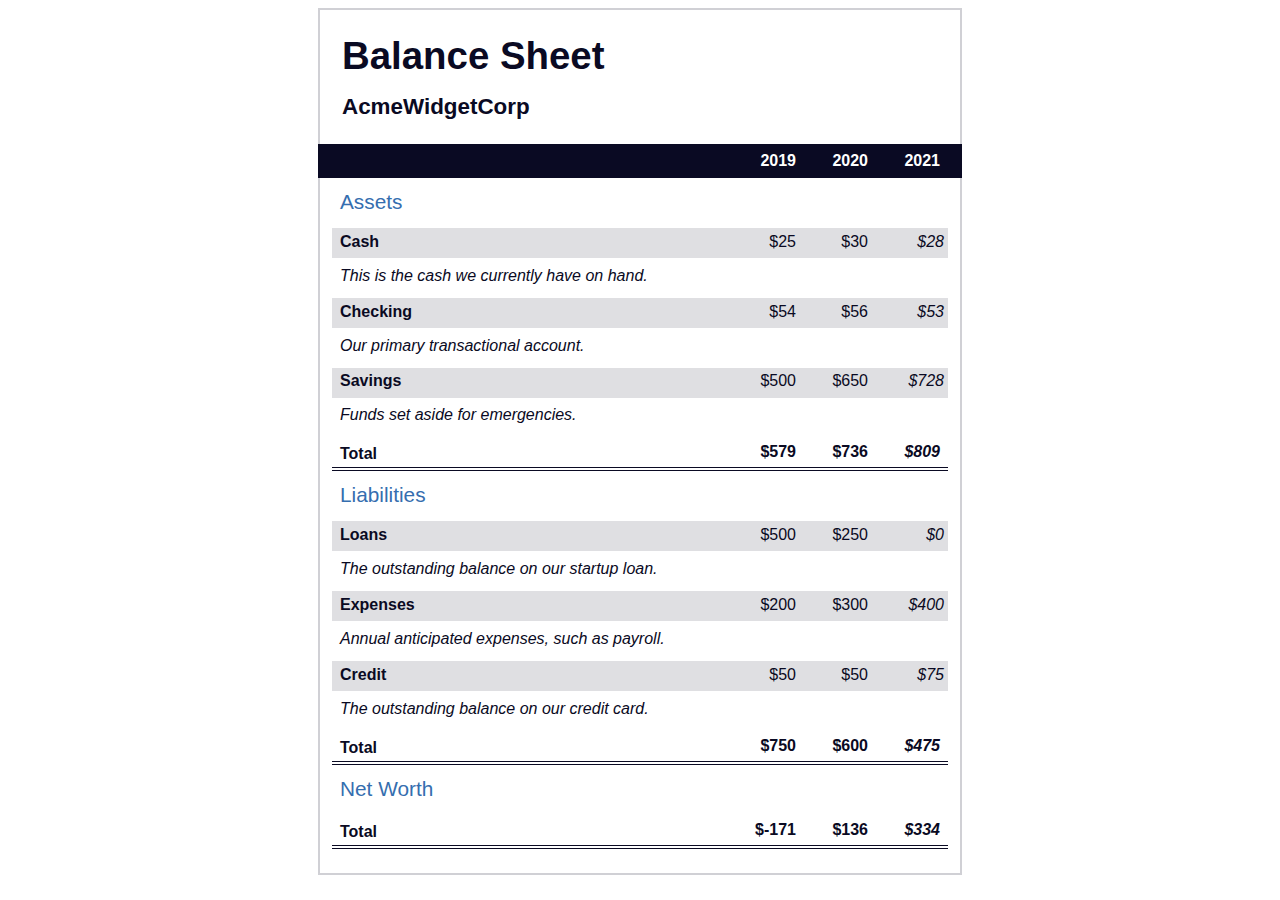
<file: balance sheet/index.html>
<!DOCTYPE html>
<html lang="en">

<head>
    <meta charset="UTF-8">
    <meta name="viewport" content="width=device-width, initial-scale=1.0">
    <title>Balance Sheet</title>
    <link rel="stylesheet" href="css/styles.css">
</head>

<body>
    <main>
        <section>
            <h1>
                <span class="flex">
                    <span>AcmeWidgetCorp</span>
                    <span>Balance Sheet</span>
                </span>
            </h1>
            <div id="years" aria-hidden="true">
                <span class="year">2019</span>
                <span class="year">2020</span>
                <span class="year">2021</span>
            </div>
            <div class="table-wrap">
                <table>
                    <caption>Assets</caption>
                    <thead>
                        <tr>
                            <td></td>
                            <th><span class="sr-only year">2019</span></th>
                            <th><span class="sr-only year">2020</span></th>
                            <th class="current"><span class="sr-only year">2021</span></th>
                        </tr>
                    </thead>
                    <tbody>
                        <tr class="data">
                            <th>Cash <span class="description">This is the cash we currently have on hand.</span></th>
                            <td>$25</td>
                            <td>$30</td>
                            <td class="current">$28</td>
                        </tr>
                        <tr class="data">
                            <th>Checking <span class="description">Our primary transactional account.</span></th>
                            <td>$54</td>
                            <td>$56</td>
                            <td class="current">$53</td>
                        </tr>
                        <tr class="data">
                            <th>Savings <span class="description">Funds set aside for emergencies.</span></th>
                            <td>$500</td>
                            <td>$650</td>
                            <td class="current">$728</td>
                        </tr>
                        <tr class="total">
                            <th>Total <span class="sr-only">Assets</span></th>
                            <td>$579</td>
                            <td>$736</td>
                            <td class="current">$809</td>
                        </tr>
                    </tbody>
                </table>
                <table>
                    <caption>Liabilities</caption>
                    <thead>
                        <tr>
                            <td></td>
                            <th><span class="sr-only">2019</span></th>
                            <th><span class="sr-only">2020</span></th>
                            <th><span class="sr-only">2021</span></th>
                        </tr>
                    </thead>
                    <tbody>
                        <tr class="data">
                            <th>Loans <span class="description">The outstanding balance on our startup loan.</span></th>
                            <td>$500</td>
                            <td>$250</td>
                            <td class="current">$0</td>
                        </tr>
                        <tr class="data">
                            <th>Expenses <span class="description">Annual anticipated expenses, such as payroll.</span>
                            </th>
                            <td>$200</td>
                            <td>$300</td>
                            <td class="current">$400</td>
                        </tr>
                        <tr class="data">
                            <th>Credit <span class="description">The outstanding balance on our credit card.</span></th>
                            <td>$50</td>
                            <td>$50</td>
                            <td class="current">$75</td>
                        </tr>
                        <tr class="total">
                            <th>Total <span class="sr-only">Liabilities</span></th>
                            <td>$750</td>
                            <td>$600</td>
                            <td class="current">$475</td>
                        </tr>
                    </tbody>
                </table>
                <table>
                    <caption>Net Worth</caption>
                    <thead>
                        <tr>
                            <td></td>
                            <th><span class="sr-only">2019</span></th>
                            <th><span class="sr-only">2020</span></th>
                            <th><span class="sr-only">2021</span></th>
                        </tr>
                    </thead>
                    <tbody>
                        <tr class="total">
                            <th>Total <span class="sr-only">Net Worth</span></th>
                            <td>$-171</td>
                            <td>$136</td>
                            <td class="current">$334</td>
                        </tr>
                    </tbody>
                </table>
            </div>
        </section>
    </main>
</body>

</html>
</file>
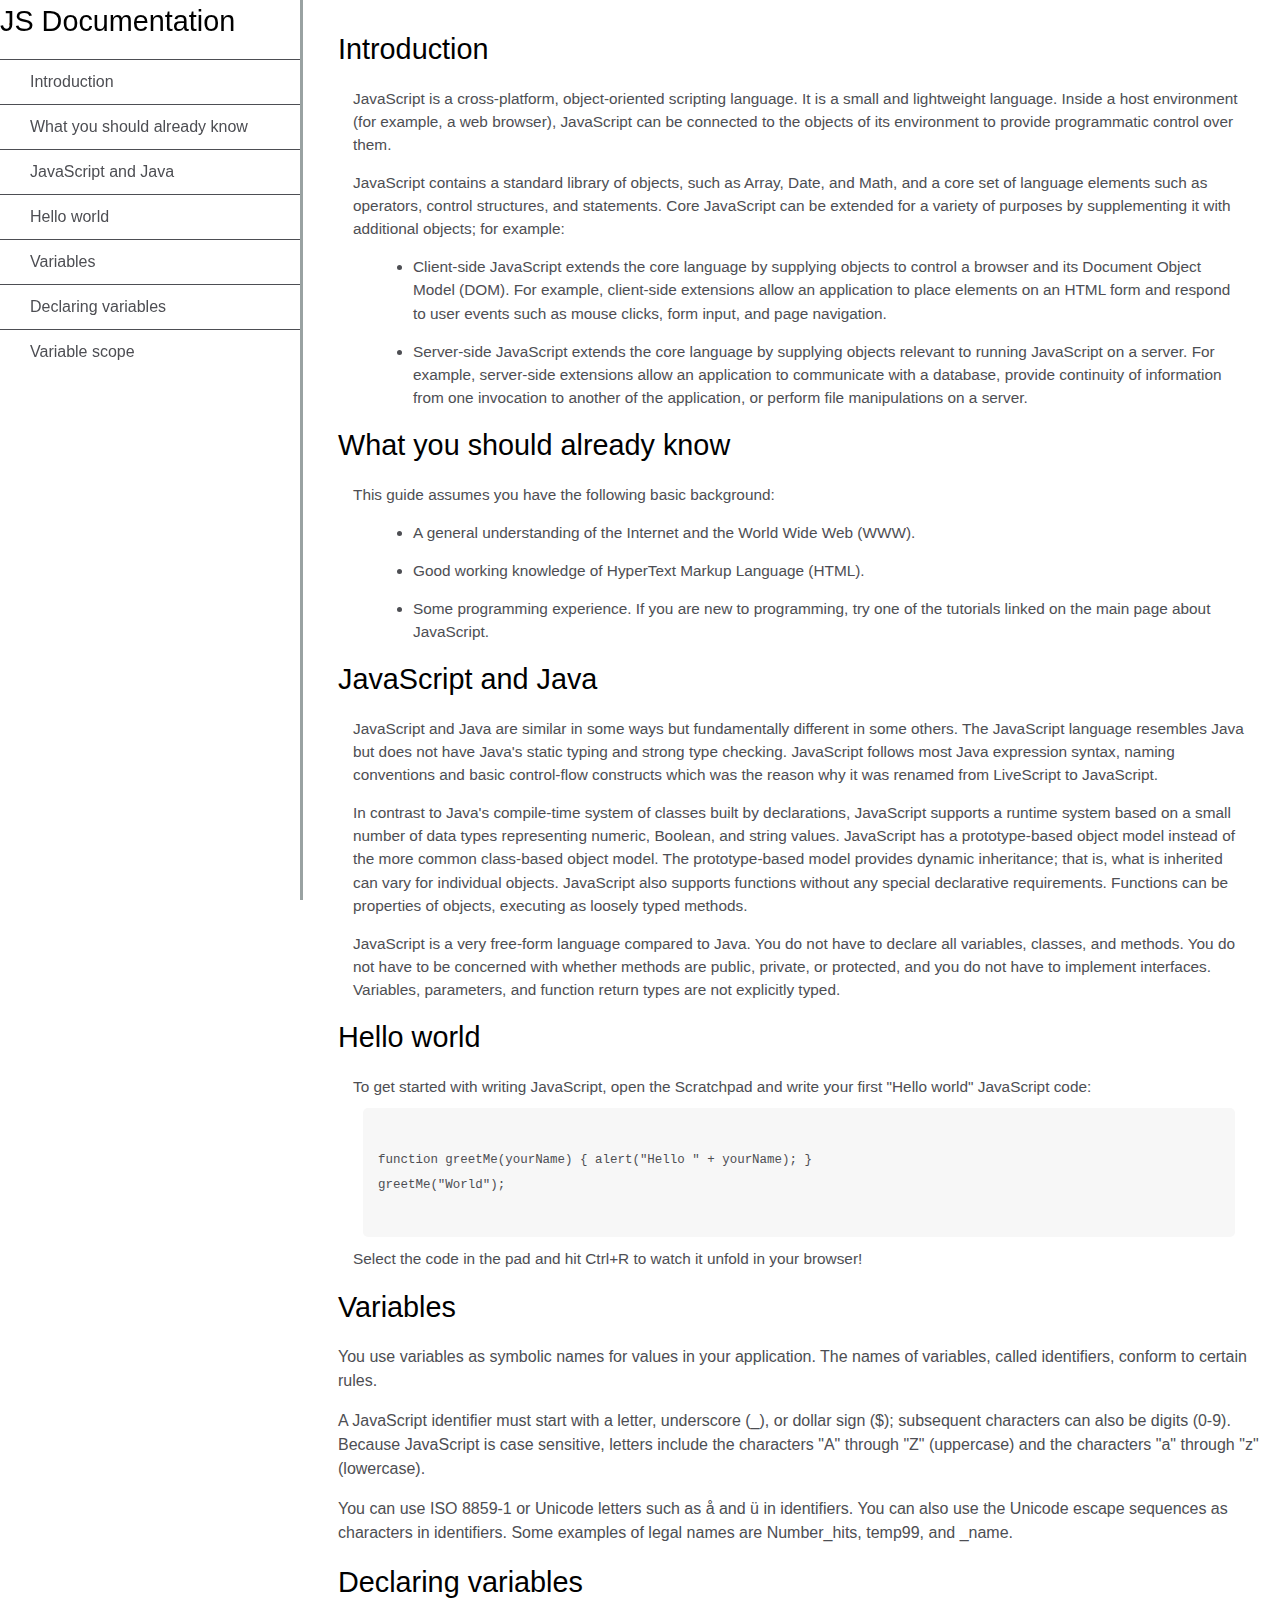
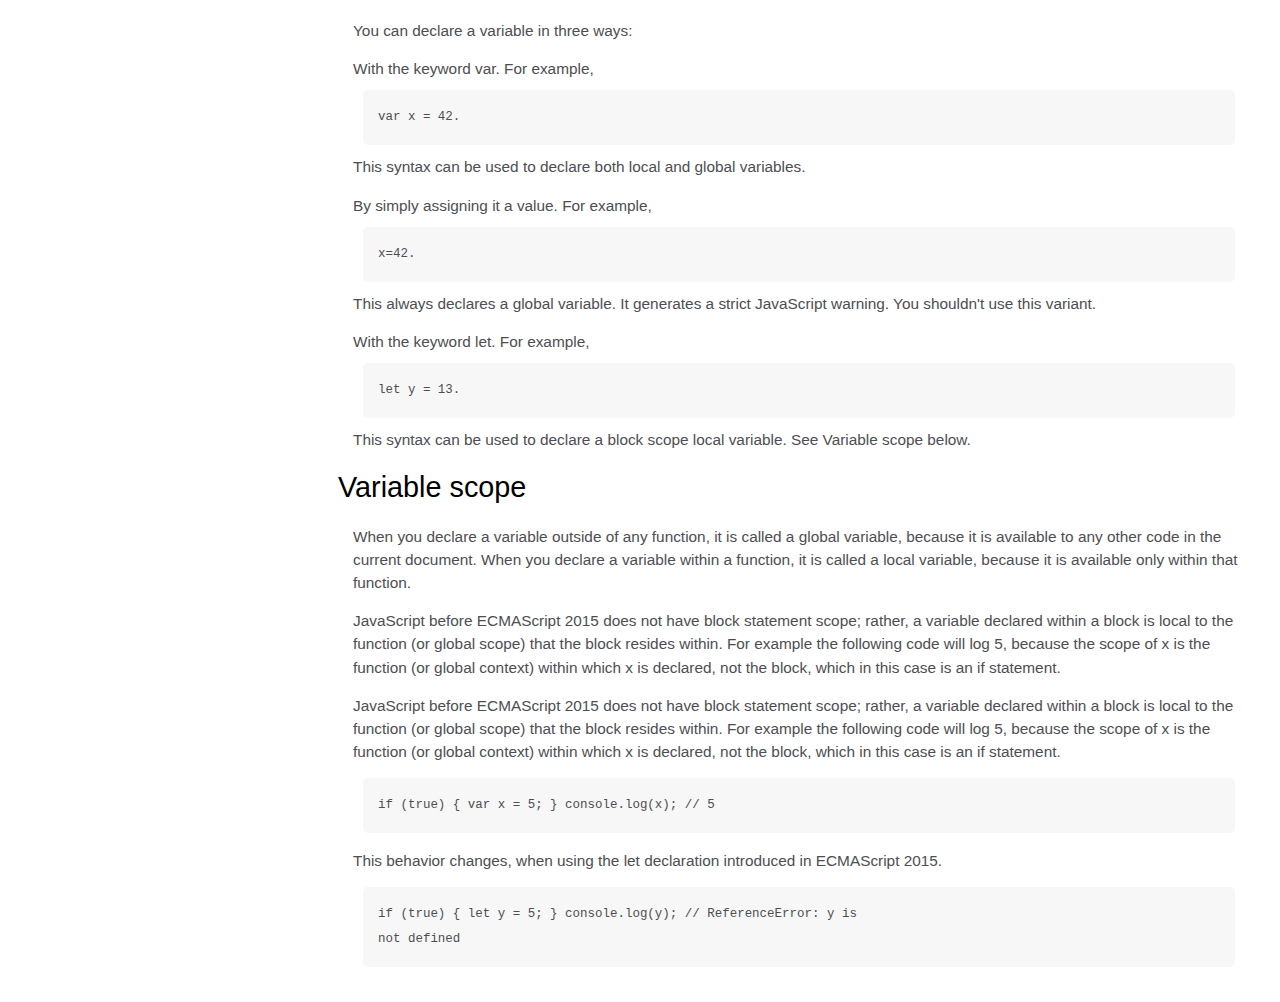
<file: documentation/index.html>
<!DOCTYPE html>
<html>

<head>
    <meta charset="utf-8">
    <meta name="viewport" content="width=device-width initial-scale=1.0">
    <title>technical-documentation</title>
    <link rel="stylesheet" href="css/styles.css">
</head>

<body>
    <main id="main-doc">
        <section class="main-section" id="Introduction">
            <header>Introduction</header>
            <article>
                <p>
                    JavaScript is a cross-platform, object-oriented scripting language.
                    It is a small and lightweight language. Inside a host environment
                    (for example, a web browser), JavaScript can be connected to the
                    objects of its environment to provide programmatic control over
                    them.
                </p>
                <p>

                    JavaScript contains a standard library of objects, such as Array,
                    Date, and Math, and a core set of language elements such as
                    operators, control structures, and statements. Core JavaScript can
                    be extended for a variety of purposes by supplementing it with
                    additional objects; for example:

                </p>
                <ul>
                    <li>

                        Client-side JavaScript extends the core language by supplying
                        objects to control a browser and its Document Object Model (DOM).
                        For example, client-side extensions allow an application to place
                        elements on an HTML form and respond to user events such as mouse
                        clicks, form input, and page navigation.

                    </li>
                    <li>

                        Server-side JavaScript extends the core language by supplying
                        objects relevant to running JavaScript on a server. For example,
                        server-side extensions allow an application to communicate with a
                        database, provide continuity of information from one invocation to
                        another of the application, or perform file manipulations on a
                        server.

                    </li>
                </ul>
            </article>
        </section>
        <section class="main-section" id="what_you_should_already_know">
            <header>What you should already know</header>
            <article>
                <p>This guide assumes you have the following basic background:</p>
                <ul>
                    <li>
                        A general understanding of the Internet and the World Wide Web
                        (WWW).
                    </li>
                    <li>
                        Good working knowledge of HyperText Markup Language (HTML).
                    </li>
                    <li>

                        Some programming experience. If you are new to programming, try
                        one of the tutorials linked on the main page about JavaScript.

                    </li>
                </ul>
            </article>
        </section>
        <section class="main-section" id="Javascript_and_Java">
            <header>JavaScript and Java</header>
            <article>
                <p>
                    JavaScript and Java are similar in some ways but fundamentally
                    different in some others. The JavaScript language resembles Java but
                    does not have Java's static typing and strong type checking.
                    JavaScript follows most Java expression syntax, naming conventions
                    and basic control-flow constructs which was the reason why it was
                    renamed from LiveScript to JavaScript.
                </p>
                <p>
                    In contrast to Java's compile-time system of classes built by
                    declarations, JavaScript supports a runtime system based on a small
                    number of data types representing numeric, Boolean, and string
                    values. JavaScript has a prototype-based object model instead of the
                    more common class-based object model. The prototype-based model
                    provides dynamic inheritance; that is, what is inherited can vary
                    for individual objects. JavaScript also supports functions without
                    any special declarative requirements. Functions can be properties of
                    objects, executing as loosely typed methods.
                </p>
                <p>
                    JavaScript is a very free-form language compared to Java. You do not
                    have to declare all variables, classes, and methods. You do not have
                    to be concerned with whether methods are public, private, or
                    protected, and you do not have to implement interfaces. Variables,
                    parameters, and function return types are not explicitly typed.
                </p>
            </article>
        </section>
        <section class="main-section" id="Hello_world">
            <header>Hello world</header>

            <article>

                To get started with writing JavaScript, open the Scratchpad and write
                your first "Hello world" JavaScript code:
                <code>
            function greetMe(yourName) { alert("Hello " + yourName); }
            greetMe("World");
          
          </code>


                Select the code in the pad and hit Ctrl+R to watch it unfold in your
                browser!

            </article>

        </section>
        <section class="main-section" id="Variables">
            <header>Variables</header>
            <p>
                You use variables as symbolic names for values in your application.
                The names of variables, called identifiers, conform to certain rules.
            </p>
            <p>
                A JavaScript identifier must start with a letter, underscore (_), or
                dollar sign ($); subsequent characters can also be digits (0-9).
                Because JavaScript is case sensitive, letters include the characters
                "A" through "Z" (uppercase) and the characters "a" through "z"
                (lowercase).
            </p>
            <p>
                You can use ISO 8859-1 or Unicode letters such as å and ü in
                identifiers. You can also use the Unicode escape sequences as
                characters in identifiers. Some examples of legal names are
                Number_hits, temp99, and _name.
            </p>

        </section>
        <section class="main-section" id="Declaring_variables">
            <header>Declaring variables</header>
            <article>

                You can declare a variable in three ways:
                <p>

                    With the keyword var. For example,
                    <code>var x = 42.</code>
                    This
                    syntax can be used to declare both local and global variables.

                </p>
                <p>

                    By simply assigning it a value. For example,
                    <code>x=42.</code>
                    This always declares a global variable. It
                    generates a strict JavaScript warning. You shouldn't use this
                    variant.

                </p>
                <p>

                    With the keyword let. For example,
                    <code> let y = 13.</code>
                    This
                    syntax can be used to declare a block scope local variable. See
                    Variable scope below.

                </p>
            </article>

        </section>
        <section class="main-section" id="Variable_scope">
            <header>Variable scope</header>
            <article>
                <p>
                    When you declare a variable outside of any function, it is called a
                    global variable, because it is available to any other code in the
                    current document. When you declare a variable within a function, it
                    is called a local variable, because it is available only within that
                    function.
                </p>
                <p>
                    JavaScript before ECMAScript 2015 does not have block statement
                    scope; rather, a variable declared within a block is local to the
                    function (or global scope) that the block resides within. For
                    example the following code will log 5, because the scope of x is the
                    function (or global context) within which x is declared, not the
                    block, which in this case is an if statement.
                </p>
                <p>
                    JavaScript before ECMAScript 2015 does not have block statement
                    scope; rather, a variable declared within a block is local to the
                    function (or global scope) that the block resides within. For
                    example the following code will log 5, because the scope of x is the
                    function (or global context) within which x is declared, not the
                    block, which in this case is an if statement.
                </p>
                <code>if (true) { var x = 5; } console.log(x); // 5</code>
                <p>
                    This behavior changes, when using the let declaration introduced in
                    ECMAScript 2015.
                </p>
                <code>if (true) { let y = 5; } console.log(y); // ReferenceError: y is
            not defined</code>
            </article>
        </section>
        <nav id="navbar">
            <header>JS Documentation</header>
            <ul>
                <li>
                    <a class="nav-link" href="#Introduction">Introduction</a>
                </li>
                <li>
                    <a class="nav-link" href="#what_you_should_already_know">What you should already know</a>
                </li>
                <li>
                    <a class="nav-link" href="#Javascript_and_Java">JavaScript and Java</a>
                </li>
                <li><a class="nav-link" href="#Hello_world">Hello world</a></li>
                <li><a class="nav-link" href="#Variables">Variables</a></li>
                <li>
                    <a class="nav-link" href="#Declaring_variables">Declaring variables</a>
                </li>
                <li><a class="nav-link" href="#Variable_scope">Variable scope</a></li>
            </ul>

        </nav>

    </main>
</body>

</html>.
</file>
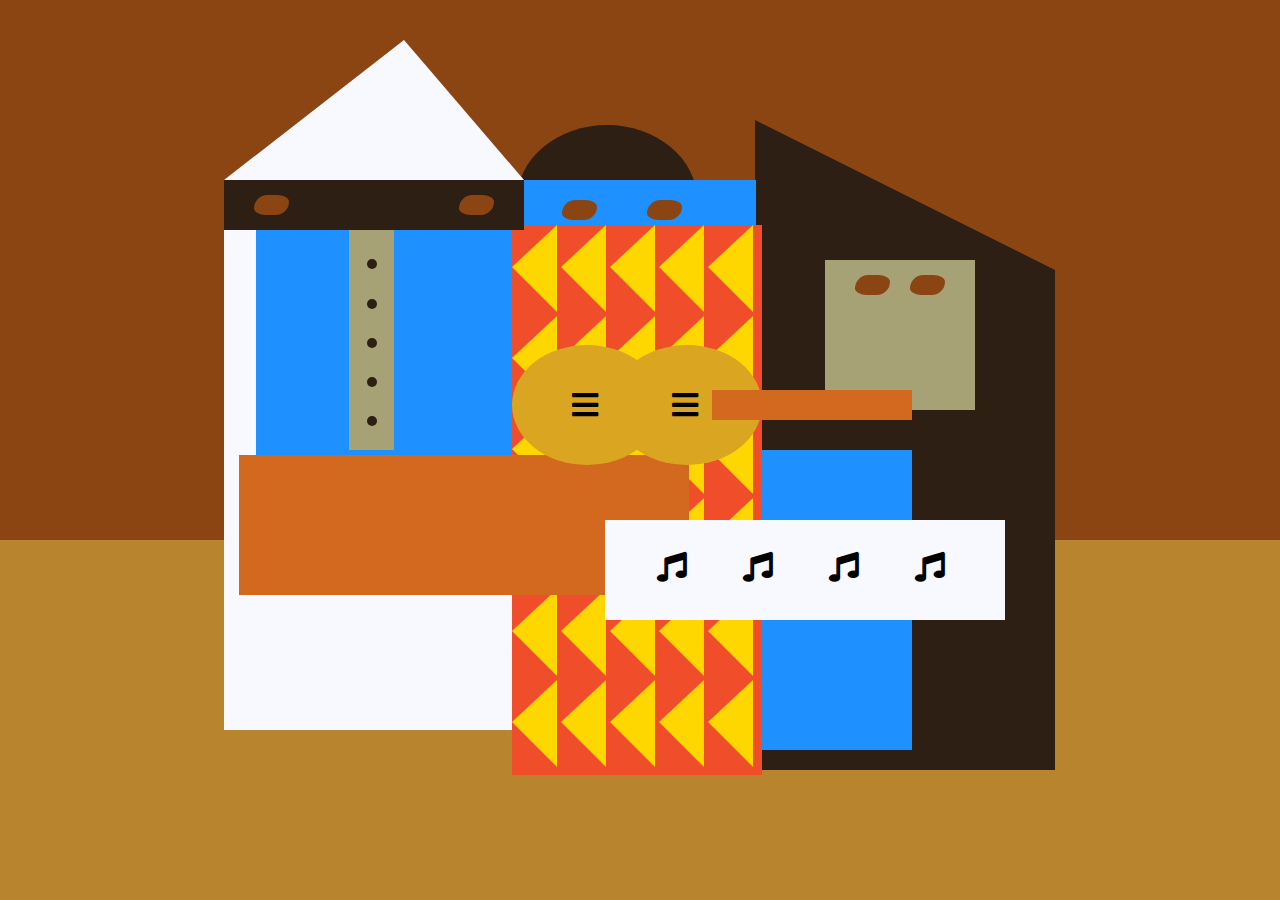
<file: picasso painting/index.html>
<!DOCTYPE html>
<html lang="en">

<head>
    <meta charset="utf-8">
    <title>Picasso Painting</title>
    <link rel="stylesheet" href="./styles.css" />
    <link rel="stylesheet" href="https://use.fontawesome.com/releases/v5.8.2/css/all.css">
</head>

<body>
    <div id="back-wall"></div>
    <div class="characters">
        <div id="offwhite-character">
            <div id="white-hat"></div>
            <div id="black-mask">
                <div class="eyes left"></div>
                <div class="eyes right"></div>
            </div>
            <div id="gray-instrument">
                <div class="black-dot"></div>
                <div class="black-dot"></div>
                <div class="black-dot"></div>
                <div class="black-dot"></div>
                <div class="black-dot"></div>
            </div>
            <div id="tan-table"></div>
        </div>
        <div id="black-character">
            <div id="black-hat"></div>
            <div id="gray-mask">
                <div class="eyes left"></div>
                <div class="eyes right"></div>
            </div>
            <div id="white-paper">
                <i class="fas fa-music"></i>
                <i class="fas fa-music"></i>
                <i class="fas fa-music"></i>
                <i class="fas fa-music"></i>
            </div>
        </div>
        <div class="blue" id="blue-left"></div>
        <div class="blue" id="blue-right"></div>
        <div id="orange-character">
            <div id="black-round-hat"></div>
            <div id="eyes-div">
                <div class="eyes left"></div>
                <div class="eyes right"></div>
            </div>
            <div id="triangles">
                <div class="triangle"></div>
                <div class="triangle"></div>
                <div class="triangle"></div>
                <div class="triangle"></div>
                <div class="triangle"></div>
                <div class="triangle"></div>
                <div class="triangle"></div>
                <div class="triangle"></div>
                <div class="triangle"></div>
                <div class="triangle"></div>
                <div class="triangle"></div>
                <div class="triangle"></div>
                <div class="triangle"></div>
                <div class="triangle"></div>
                <div class="triangle"></div>
                <div class="triangle"></div>
                <div class="triangle"></div>
                <div class="triangle"></div>
                <div class="triangle"></div>
                <div class="triangle"></div>
                <div class="triangle"></div>
                <div class="triangle"></div>
                <div class="triangle"></div>
                <div class="triangle"></div>
                <div class="triangle"></div>
                <div class="triangle"></div>
                <div class="triangle"></div>
                <div class="triangle"></div>
                <div class="triangle"></div>
                <div class="triangle"></div>
            </div>
            <div id="guitar">
                <div class="guitar" id="guitar-left">
                    <i class="fas fa-bars"></i>
                </div>
                <div class="guitar" id="guitar-right">
                    <i class="fas fa-bars"></i>
                </div>
                <div id="guitar-neck"></div>
            </div>
        </div>
    </div>
</body>

</html>
</file>
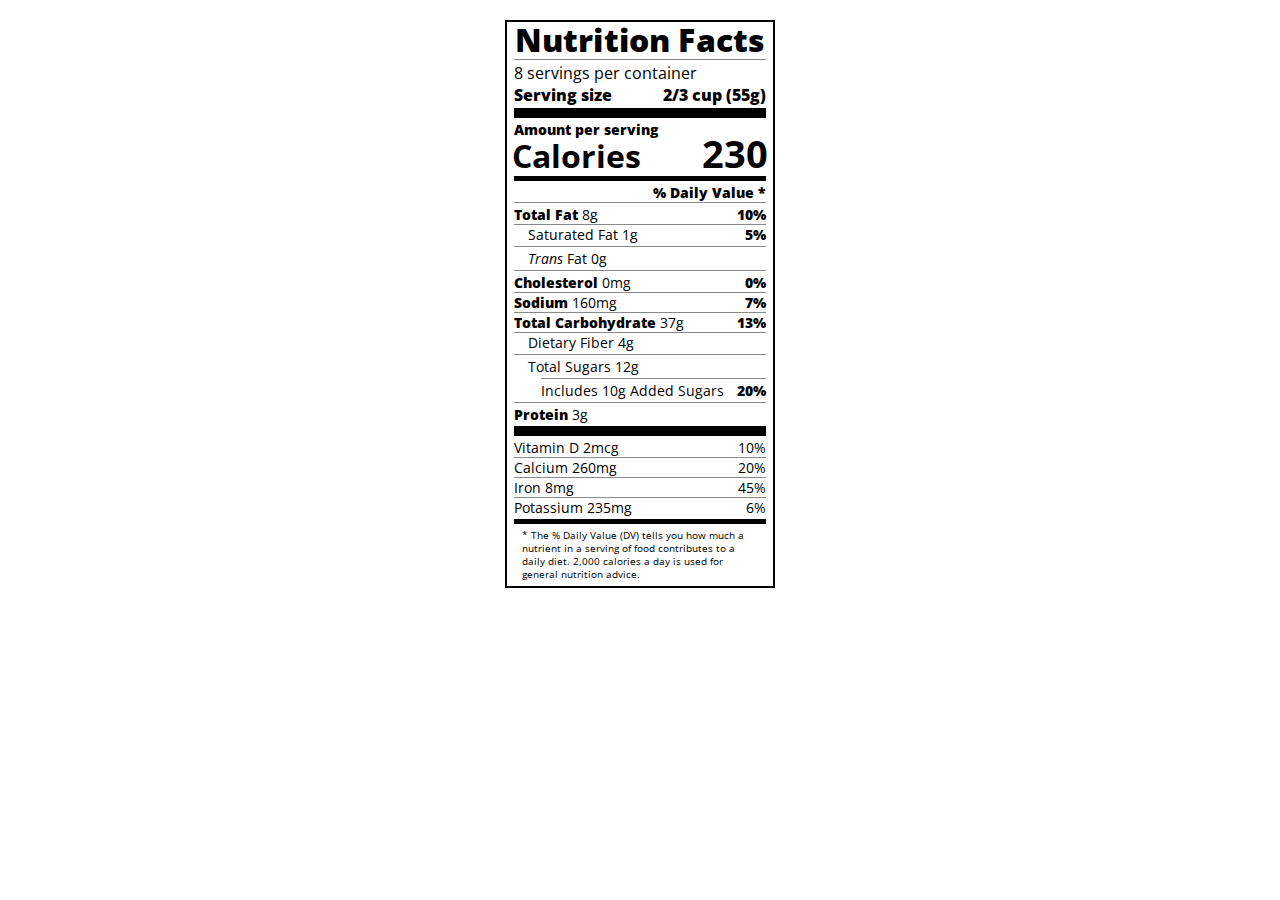
<file: typography/index.html>
<!DOCTYPE html>
<html lang="en">

<head>
    <meta charset="UTF-8">
    <title>Nutrition Label</title>
    <link href="https://fonts.googleapis.com/css?family=Open+Sans:400,700,800" rel="stylesheet">
    <link rel="stylesheet" href="css/styles.css">
</head>

<body>
    <div class="label">
        <header>
            <h1 class="bold">Nutrition Facts</h1>
            <div class="divider"></div>
            <p>8 servings per container</p>
            <p class="bold">Serving size <span class="right">2/3 cup (55g)</span></p>
        </header>
        <div class="divider lg"></div>
        <div class="calories-info">
            <p class="bold sm-text">Amount per serving</p>
            <h1>Calories <span class="right">230</span></h1>
        </div>
        <div class="divider md"></div>
        <div class="daily-value sm-text">
            <p class="right bold no-divider">% Daily Value *</p>
            <div class="divider"></div>
            <p><span class="bold">Total Fat</span> 8g <span class="bold right">10%</span></p>
            <p class="indent no-divider">Saturated Fat 1g <span class="bold right">5%</span></p>
            <div class="divider"></div>
            <p class="indent no-divider"><i>Trans</i> Fat 0g</p>
            <div class="divider"></div>
            <p><span class="bold">Cholesterol</span> 0mg <span class="right bold">0%</span></p>
            <p><span class="bold">Sodium</span> 160mg <span class="right bold">7%</span></p>
            <p><span class="bold">Total Carbohydrate</span> 37g <span class="right bold">13%</span></p>
            <p class="indent no-divider">Dietary Fiber 4g</p>
            <div class="divider"></div>
            <p class="indent no-divider">Total Sugars 12g</p>
            <div class="divider dbl-indent"></div>
            <p class="dbl-indent no-divider">Includes 10g Added Sugars <span class="right bold">20%</span>
            <div class="divider"></div>
            <p class="no-divider"><span class="bold">Protein</span> 3g</p>
            <div class="divider lg"></div>
            <p>Vitamin D 2mcg <span class="right">10%</span></p>
            <p>Calcium 260mg <span class="right">20%</span></p>
            <p>Iron 8mg <span class="right">45%</span></p>
            <p class="no-divider">Potassium 235mg <span class="right">6%</span></p>
        </div>
        <div class="divider md"></div>
        <p class="note">* The % Daily Value (DV) tells you how much a nutrient in a serving of food contributes to a
            daily diet. 2,000 calories a day is used for general nutrition advice.</p>
    </div>
</body>

</html>
</file>
<file: balance sheet/css/styles.css>
span[class~="sr-only"] {
    border: 0 !important;
    clip: rect(1px, 1px, 1px, 1px) !important;
    clip-path: inset(50%) !important;
    -webkit-clip-path: inset(50%) !important;
    height: 1px !important;
    width: 1px !important;
    position: absolute !important;
    overflow: hidden !important;
    white-space: nowrap !important;
    padding: 0 !important;
    margin: -1px !important;
}

html {
    box-sizing: border-box;
}

body {
    font-family: sans-serif;
    color: #0a0a23;
}

h1 {
    max-width: 37.25rem;
    margin: 0 auto;
    padding: 1.5rem 1.25rem;
}

h1 .flex {
    display: flex;
    flex-direction: column-reverse;
    gap: 1rem;
}

h1 .flex span:first-of-type {
    font-size: 0.7em;
}

h1 .flex span:last-of-type {
    font-size: 1.2em;
}

section {
    max-width: 40rem;
    margin: 0 auto;
    border: 2px solid #d0d0d5;
}

#years {
    display: flex;
    justify-content: flex-end;
    position: sticky;
    top: 0;
    background: #0a0a23;
    color: #fff;
    z-index: 999;
    padding: 0.5rem calc(1.25rem + 2px) 0.5rem 0;
    margin: 0 -2px;
}

#years span[class] {
    font-weight: bold;
    width: 4.5rem;
    text-align: right;
}

.table-wrap {
    padding: 0 0.75rem 1.5rem 0.75rem;
}

table {
    border-collapse: collapse;
    border: 0;
    width: 100%;
    position: relative;
    margin-top: 3rem;
}

table caption {
    color: #356eaf;
    font-size: 1.3em;
    font-weight: normal;
    position: absolute;
    top: -2.25rem;
    left: 0.5rem;
}

tbody td {
    width: 100vw;
    min-width: 4rem;
    max-width: 4rem;
}

tbody th {
    width: calc(100% - 12rem);
}

tr[class="total"] {
    border-bottom: 4px double #0a0a23;
    font-weight: bold;
}

tr[class="total"] th {
    text-align: left;
    padding: 0.5rem 0 0.25rem 0.5rem;
}

tr.total td {
    text-align: right;
    padding: 0 0.25rem;
}

tr.total td:nth-of-type(3) {
    padding-right: 0.5rem;
}

tr.total:hover {
    background-color: #99c9ff;
}

td.current {
    font-style: italic;
}

tr.data {
    background-image: linear-gradient(to bottom, #dfdfe2 1.845rem, white 1.845rem);
}

tr.data th {
    text-align: left;
    padding-top: 0.3rem;
    padding-left: 0.5rem;
}

tr.data th .description {
    display: block;
    font-weight: normal;
    font-style: italic;
    padding: 1rem 0 0.75rem;
    margin-right: -13.5rem;
}

tr.data td {
    vertical-align: top;
    padding: 0.3rem 0.25rem 0;
    text-align: right;
}

tr.data td :last-of-type {
    padding-right: 0.5rem;
}
</file>
<file: documentation/css/styles.css>
html,
body {
    min-width: 290px;
    color: #4d4e53;
    background-color: #ffffff;
    font-family: 'Open Sans', Arial, sans-serif;
    line-height: 1.5;
}

#navbar {
    position: fixed;
    min-width: 290px;
    top: 0px;
    left: 0px;
    width: 300px;
    height: 100%;
    border-right: solid;
    border-color: rgba(0, 22, 22, 0.4);
}

header {
    color: black;
    margin: 10px;
    text-align: center;
    font-size: 1.8em;
    font-weight: thin;
}

#main-doc header {
    text-align: left;
    margin: 0px;
}

#navbar ul {
    height: 88%;
    padding: 0;
    overflow-y: auto;
    overflow-x: hidden;
}

#navbar li {
    color: #4d4e53;
    border-top: 1px solid;
    list-style: none;
    position: relative;
    width: 100%;
}

#navbar a {
    display: block;
    padding: 10px 30px;
    color: #4d4e53;
    text-decoration: none;
    cursor: pointer;
}

#main-doc {
    position: absolute;
    margin-left: 310px;
    padding: 20px;
    margin-bottom: 110px;
}

section article {
    color: #4d4e53;
    margin: 15px;
    font-size: 0.96em;
}

section li {
    margin: 15px 0px 0px 20px;
}

code {
    display: block;
    text-align: left;
    white-space: pre-line;
    position: relative;
    word-break: normal;
    word-wrap: normal;
    line-height: 2;
    background-color: #f7f7f7;
    padding: 15px;
    margin: 10px;
    border-radius: 5px;
}

@media only screen and (max-width: 815px) {

    /* For mobile phones: */
    #navbar ul {
        border: 1px solid;
        height: 207px;
    }

    #navbar {
        background-color: white;
        position: absolute;
        top: 0;
        padding: 0;
        margin: 0;
        width: 100%;
        max-height: 275px;
        border: none;
        z-index: 1;
        border-bottom: 2px solid;
    }

    #main-doc {
        position: relative;
        margin-left: 0px;
        margin-top: 270px;
    }
}

@media only screen and (max-width: 400px) {
    #main-doc {
        margin-left: -10px;
    }

    code {
        margin-left: -20px;
        width: 100%;
        padding: 15px;
        padding-left: 10px;
        padding-right: 45px;
        min-width: 233px;
    }
}
</file>
<file: picasso painting/styles.css>
body {
    background-color: rgb(184, 132, 46);
}

#back-wall {
    background-color: #8B4513;
    width: 100%;
    height: 60%;
    position: absolute;
    top: 0;
    left: 0;
    z-index: -1;
}

#offwhite-character {
    width: 300px;
    height: 550px;
    background-color: GhostWhite;
    position: absolute;
    top: 20%;
    left: 17.5%;
}

#white-hat {
    width: 0;
    height: 0;
    border-style: solid;
    border-width: 0 120px 140px 180px;
    border-top-color: transparent;
    border-right-color: transparent;
    border-bottom-color: GhostWhite;
    border-left-color: transparent;
    position: absolute;
    top: -140px;
    left: 0;
}

#black-mask {
    width: 100%;
    height: 50px;
    background-color: rgb(45, 31, 19);
    position: absolute;
    top: 0;
    left: 0;
    z-index: 1;
}

#gray-instrument {
    width: 15%;
    height: 40%;
    background-color: rgb(167, 162, 117);
    position: absolute;
    top: 50px;
    left: 125px;
    z-index: 1;
}

.black-dot {
    width: 10px;
    height: 10px;
    background-color: rgb(45, 31, 19);
    border-radius: 50%;
    display: block;
    margin: auto;
    margin-top: 65%;
}

#tan-table {
    width: 450px;
    height: 140px;
    background-color: #D2691E;
    position: absolute;
    top: 275px;
    left: 15px;
    z-index: 1;
}

#black-character {
    width: 300px;
    height: 500px;
    background-color: rgb(45, 31, 19);
    position: absolute;
    top: 30%;
    left: 59%;
}

#black-hat {
    width: 0;
    height: 0;
    border-style: solid;
    border-width: 150px 0 0 300px;
    border-top-color: transparent;
    border-right-color: transparent;
    border-bottom-color: transparent;
    border-left-color: rgb(45, 31, 19);
    position: absolute;
    top: -150px;
    left: 0;
}

#gray-mask {
    width: 150px;
    height: 150px;
    background-color: rgb(167, 162, 117);
    position: absolute;
    top: -10px;
    left: 70px;
}

#white-paper {
    width: 400px;
    height: 100px;
    background-color: GhostWhite;
    position: absolute;
    top: 250px;
    left: -150px;
    z-index: 1;
}

.fa-music {
    display: inline-block;
    margin-top: 8%;
    margin-left: 13%;
}

.blue {
    background-color: #1E90FF;
}

#blue-left {
    width: 500px;
    height: 300px;
    position: absolute;
    top: 20%;
    left: 20%;
}

#blue-right {
    width: 400px;
    height: 300px;
    position: absolute;
    top: 50%;
    left: 40%;
}

#orange-character {
    width: 250px;
    height: 550px;
    background-color: rgb(240, 78, 42);
    position: absolute;
    top: 25%;
    left: 40%;
}

#black-round-hat {
    width: 180px;
    height: 150px;
    background-color: rgb(45, 31, 19);
    border-radius: 50%;
    position: absolute;
    top: -100px;
    left: 5px;
    z-index: -1;
}

#eyes-div {
    width: 180px;
    height: 50px;
    position: absolute;
    top: -40px;
    left: 20px;
    z-index: 3;
}

#triangles {
    width: 250px;
    height: 550px;
}

.triangle {
    width: 0;
    height: 0;
    border-style: solid;
    border-width: 42px 45px 45px 0;
    border-top-color: transparent;
    border-right-color: Gold;
    /* yellow */
    border-bottom-color: transparent;
    border-left-color: transparent;
    display: inline-block;
}

#guitar {
    width: 100%;
    height: 100px;
    position: absolute;
    top: 120px;
    left: 0px;
    z-index: 3;
}

.guitar {
    width: 150px;
    height: 120px;
    background-color: Goldenrod;
    border-radius: 50%;
}

#guitar-left {
    position: absolute;
    left: 0px;
}

#guitar-right {
    position: absolute;
    left: 100px;
}

.fa-bars {
    display: block;
    margin-top: 30%;
    margin-left: 40%;
}

#guitar-neck {
    width: 200px;
    height: 30px;
    background-color: #D2691E;
    position: absolute;
    top: 45px;
    left: 200px;
    z-index: 3;
}

.eyes {
    width: 35px;
    height: 20px;
    background-color: #8B4513;
    border-radius: 20px 50%;
}

.right {
    position: absolute;
    top: 15px;
    right: 30px;
}

.left {
    position: absolute;
    top: 15px;
    left: 30px;
}

.fas {
    font-size: 30px;
}
</file>
<file: typography/css/styles.css>
* {
  box-sizing: border-box;
}

html {
  font-size: 16px;
}

body {
  font-family: 'Open Sans', sans-serif;
}

.label {
  border: 2px solid black;
  width: 270px;
  margin: 20px auto;
  padding: 0 7px;
}

header h1 {
  text-align: center;
  margin: -4px 0;
  letter-spacing: 0.15px
}

p {
  margin: 0;
}

.divider {
  border-bottom: 1px solid #888989;
  margin: 2px 0;
  clear: right;
}

.bold {
  font-weight: 800;
}

.right {
  float: right;
}

.lg {
  height: 10px;
}

.lg,
.md {
  background-color: black;
  border: 0;
}

.md {
  height: 5px;
}

.sm-text {
  font-size: 0.85rem;
}

.calories-info h1 {
  margin: -5px -2px;
  overflow: hidden;
}

.calories-info span {
  font-size: 1.2em;
  margin-top: -7px;
}

.indent {
  margin-left: 1em;
}

.dbl-indent {
  margin-left: 2em;
}

.daily-value p:not(.no-divider) {
  border-bottom: 1px solid #888989;
}

.note {
  font-size: 0.6rem;
  margin: 5px 0;
  padding: 0 8px;
  text-align: -8px;
}
</file>
